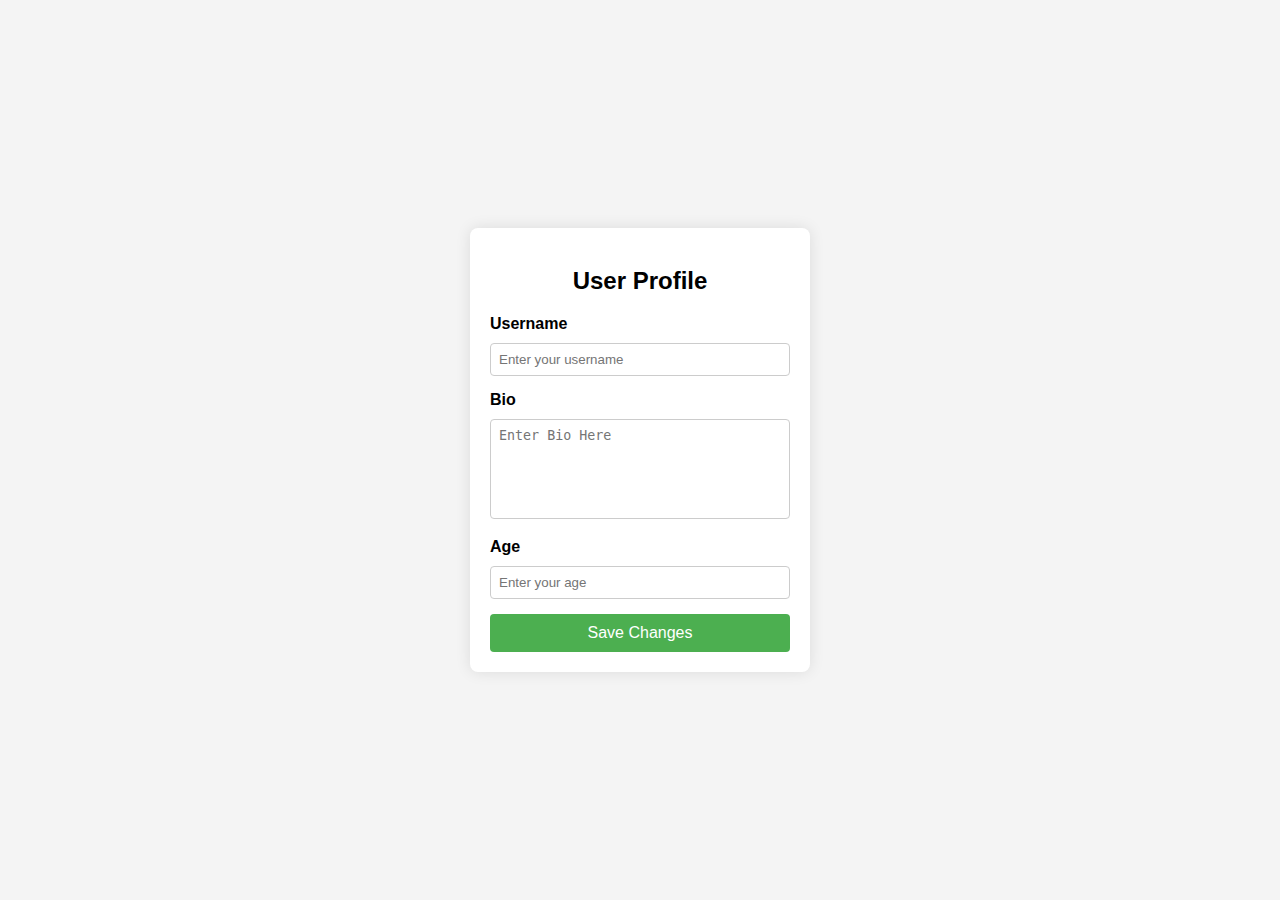
<file: bioPage/index.html>
<!DOCTYPE html>
<html lang="en">

<head>
    <meta charset="UTF-8">
    <meta name="viewport" content="width=device-width, initial-scale=1.0">
    <title>User Profile</title>
    <style>
        body {
            font-family: Arial, sans-serif;
            margin: 0;
            padding: 0;
            display: flex;
            justify-content: center;
            align-items: center;
            height: 100vh;
            background-color: #f4f4f4;
        }

        .container {
            background-color: white;
            border-radius: 8px;
            box-shadow: 0 0 15px rgba(0, 0, 0, 0.1);
            padding: 20px;
            width: 300px;
            text-align: center;
        }

        .container h2 {
            margin-bottom: 20px;
        }

        .form-group {
            margin-bottom: 15px;
            text-align: left;
        }

        label {
            display: block;
            margin-bottom: 5px;
            font-weight: bold;
        }

        input[type="text"],
        textarea {
            width: 100%;
            padding: 8px;
            margin-top: 5px;
            border: 1px solid #ccc;
            border-radius: 4px;
            box-sizing: border-box;
        }

        textarea {
            height: 100px;
            resize: none;
        }

        button {
            padding: 10px 15px;
            background-color: #4CAF50;
            color: white;
            border: none;
            border-radius: 4px;
            cursor: pointer;
            font-size: 16px;
            width: 100%;
        }

        button:hover {
            background-color: #45a049;
        }
    </style>
</head>

<body>
    <div class="container">
        <h2>User Profile</h2>
        <div class="form-group">
            <label for="username">Username</label>
            <input type="text" id="username" placeholder="Enter your username" />
        </div>

        <div class="form-group">
            <label for="bio">Bio</label>
            <textarea id="bio" placeholder="Enter Bio Here"></textarea>
        </div>

        <div class="form-group">
            <label for="age">Age</label>
            <input type="text" id="age" placeholder="Enter your age" />
        </div>

        <button onclick="saveChanges()">Save Changes</button>
    </div>

    <script>
        function saveChanges() {
            const username = document.getElementById('username').value;
            const bio = document.getElementById('bio').value;
            const age = document.getElementById('age').value;

            // Log the values (In a real app, you could send these to a server or save to local storage)
            console.log("Username: " + username);
            console.log("Bio: " + bio);
            console.log("Age: " + age);

            // Clear the fields after saving (optional)
            document.getElementById('username').value = '';
            document.getElementById('bio').value = '';
            document.getElementById('age').value = '';

            // Optional: Alert the user that the changes have been saved
            alert("Changes saved successfully!");
        }
    </script>
</body>

</html>
</file>
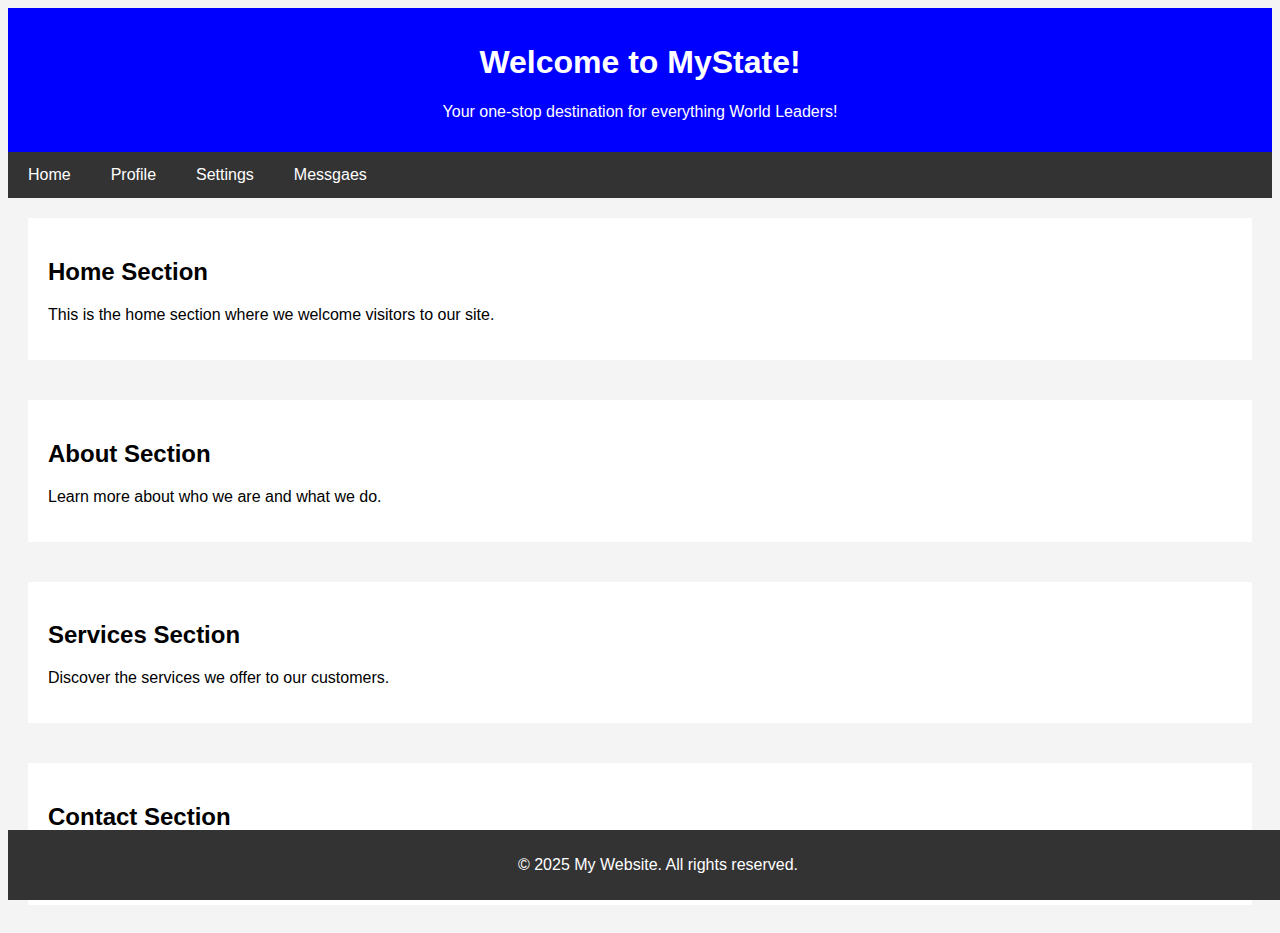
<file: MyState/index.html>
<!DOCTYPE html>
<html lang="en">
    <link rel="stylesheet" href="styles.css">
<head>
    <meta charset="UTF-8">
    <meta name="viewport" content="width=device-width, initial-scale=1.0">
    <title>MyState</title>
</head>
<body>
    <header>
        <h1>Welcome to MyState!</h1>
        <p>Your one-stop destination for everything World Leaders!</p>
    </header>
    <nav>
        <a href="#home">Home</a>
        <a href="#profile">Profile</a>
        <a href="#settings">Settings</a>
        <a href="#messages">Messgaes</a>
    </nav>
    
    <section id="home">
        <h2>Home Section</h2>
        <p>This is the home section where we welcome visitors to our site.</p>
    </section>
    
    <section id="about">
        <h2>About Section</h2>
        <p>Learn more about who we are and what we do.</p>
    </section>
    
    <section id="services">
        <h2>Services Section</h2>
        <p>Discover the services we offer to our customers.</p>
    </section>
    
    <section id="contact">
        <h2>Contact Section</h2>
        <p>Get in touch with us through our contact details here.</p>
    </section>
    
    <footer>
        <p>&copy; 2025 My Website. All rights reserved.</p>
    </footer>
</body>
</html>
</file>
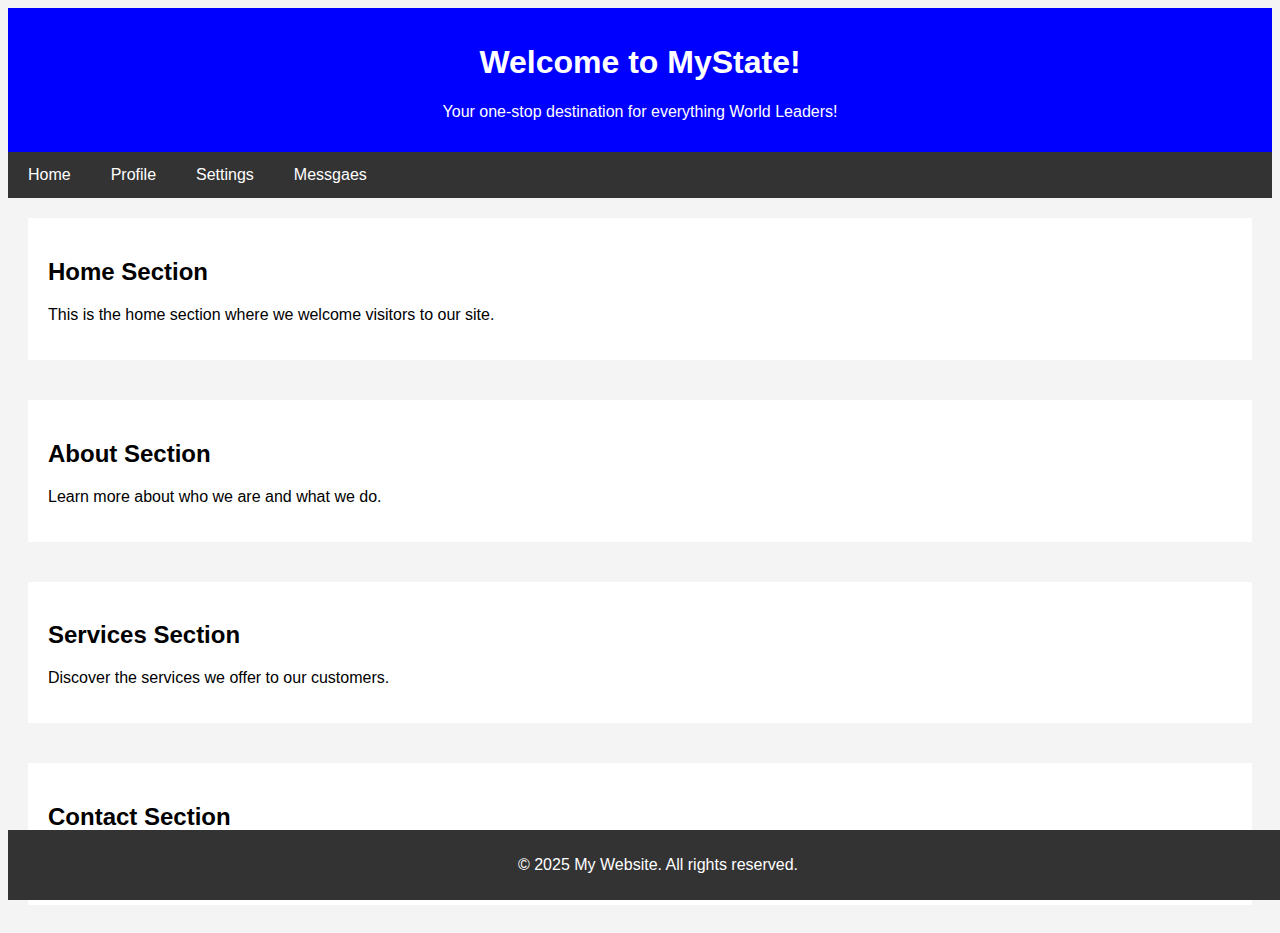
<file: MyState/feed.html>
<!DOCTYPE html>
<html lang="en">
    <link rel="stylesheet" href="styles.css">
<head>
    <meta charset="UTF-8">
    <meta name="viewport" content="width=device-width, initial-scale=1.0">
    <title>MyState</title>
</head>
<body>
    <header>
        <h1>Welcome to MyState!</h1>
        <p>Your one-stop destination for everything World Leaders!</p>
    </header>
    <nav>
        <a href="#home">Home</a>
        <a href="#profile">Profile</a>
        <a href="#settings">Settings</a>
        <a href="#messages">Messgaes</a>
    </nav>
    
    <section id="home">
        <h2>Home Section</h2>
        <p>This is the home section where we welcome visitors to our site.</p>
    </section>
    
    <section id="about">
        <h2>About Section</h2>
        <p>Learn more about who we are and what we do.</p>
    </section>
    
    <section id="services">
        <h2>Services Section</h2>
        <p>Discover the services we offer to our customers.</p>
    </section>
    
    <section id="contact">
        <h2>Contact Section</h2>
        <p>Get in touch with us through our contact details here.</p>
    </section>
    
    <footer>
        <p>&copy; 2025 My Website. All rights reserved.</p>
    </footer>
</body>
</html>
</file>
<file: MyState/styles.css>
body {
    display: grid;
    grid-template-rows: 1fr;
    font-family: Arial, sans-serif;
    background-color: #f4f4f4;
}

header {
    background-color: blue;
    color: white;
    padding: 15px;
    text-align: center;
}

nav {
    background-color: #333;
    overflow: hidden;
}

nav a {
    float: left;
    display: block;
    color: white;
    padding: 14px 20px;
    text-align: center;
    text-decoration: none;
}

nav a:hover {
    background-color: #ddd;
    color: black;
}

section {
    padding: 20px;
    margin: 20px;
    background-color: white;
}

footer {
    text-align: center;
    padding: 10px;
    background-color: #333;
    color: white;
    position: fixed;
    width: 100%;
    bottom: 0;
}
</file>
